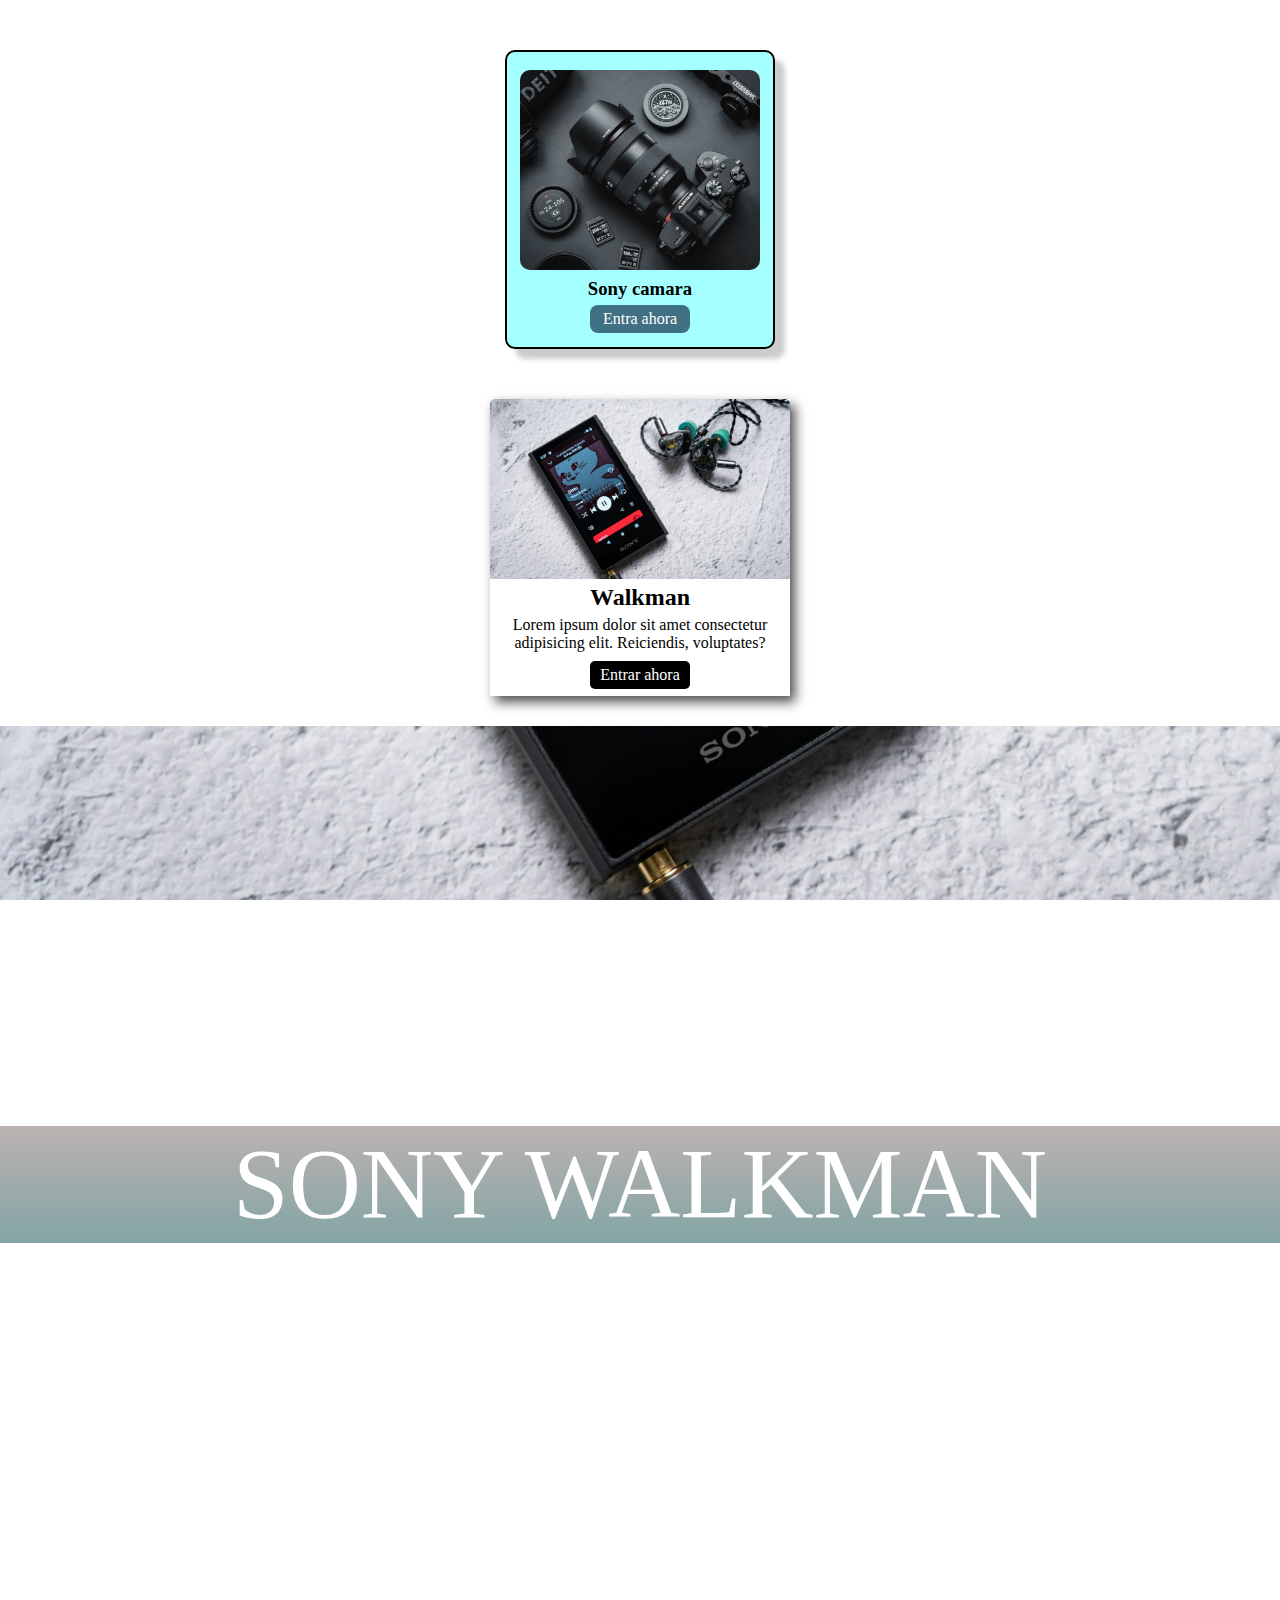
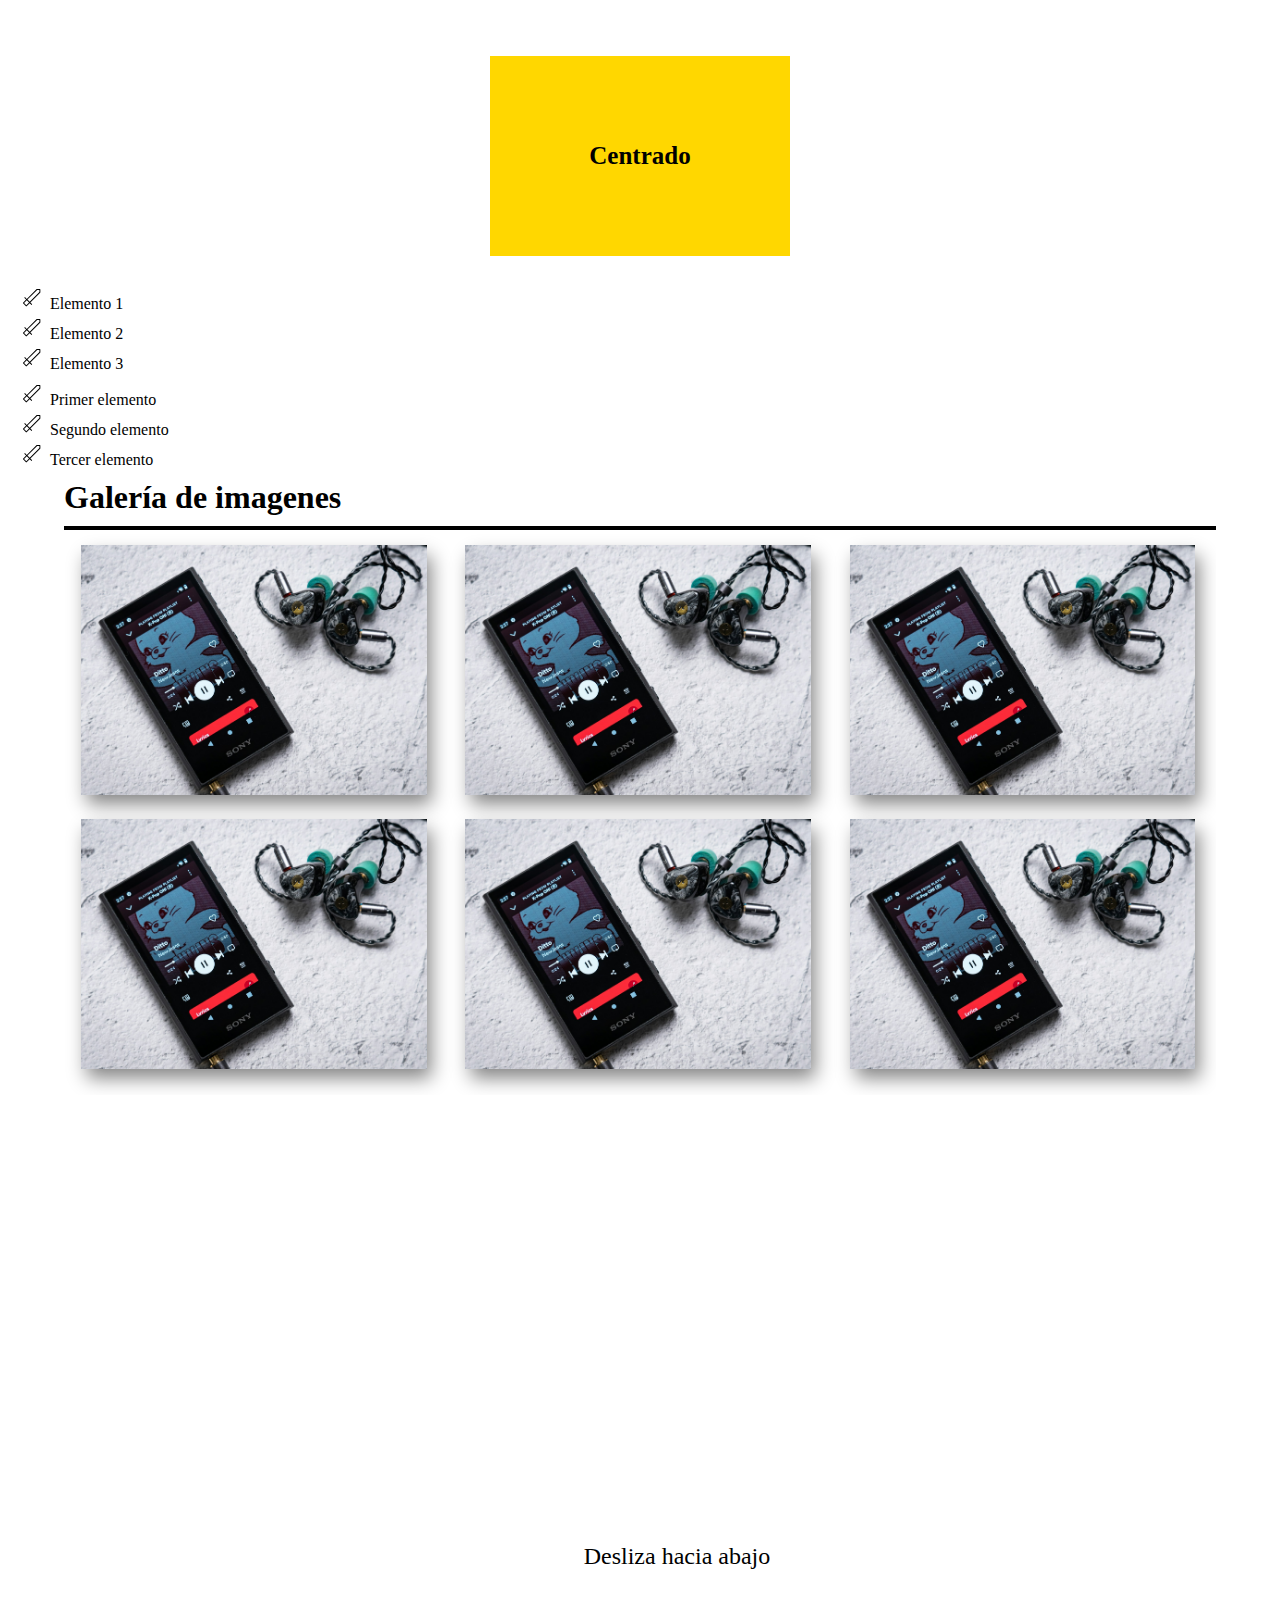
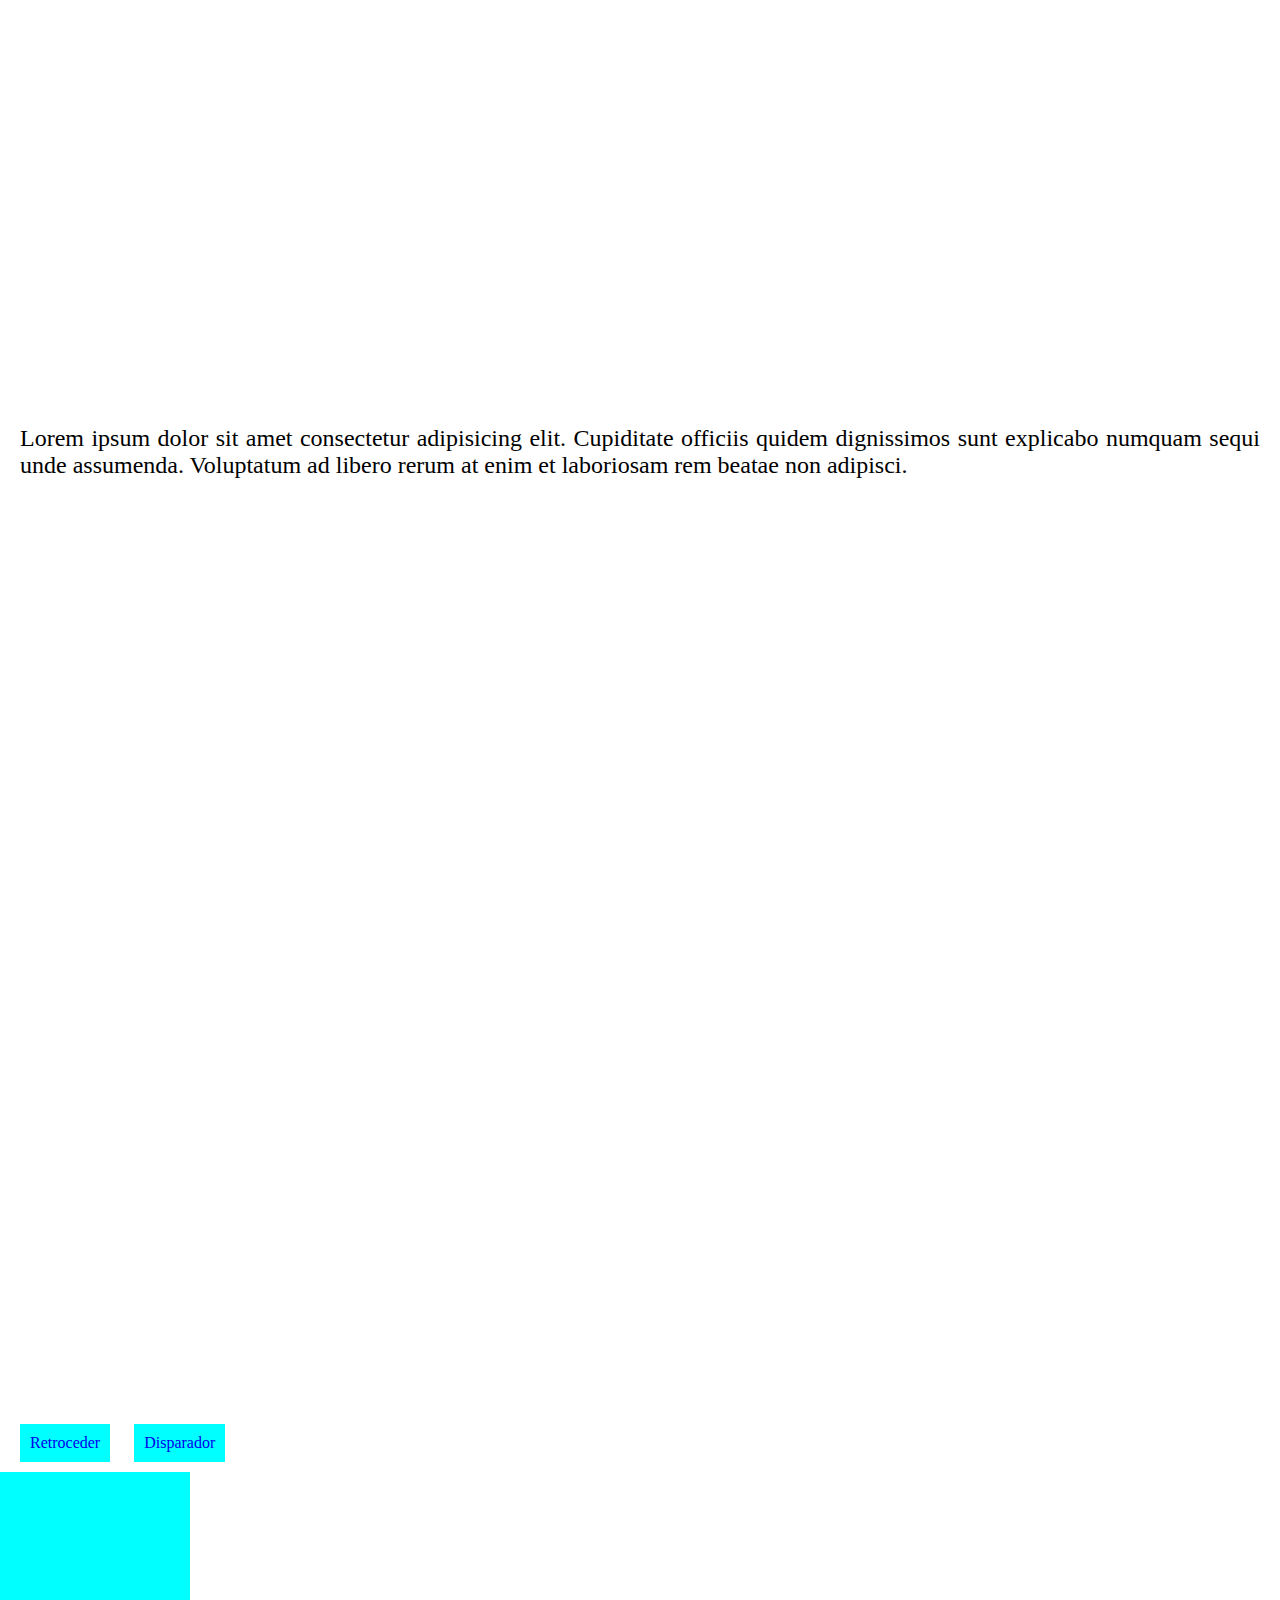
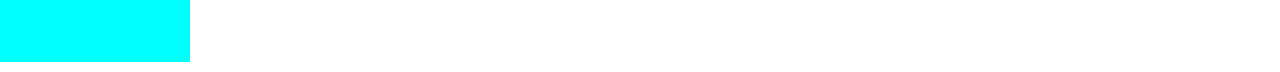
<file: index.html>
<!DOCTYPE html>
<html lang="ES">
  <head>
    <meta charset="UTF-8" />
    <meta name="viewport" content="width=device-width, initial-scale=1.0" />
    <link rel="stylesheet" href="/css/style.css" />
    <title>Document</title>
  </head>
  <body>
    <!--/////////////////BOX1///////////////////-->
    <div class="box1">
      <img class="img" src="/img/camara.jpg" alt="camara" />
      <h3 class="letra">Sony camara</h3>
      <a class="enlace" href="">Entra ahora</a>
    </div>
    <!--////////////////BOX2////////////////////-->
    <article class="box2">
      <img class="img2" src="/img/walkman.jpg" alt="" />
      <div class="contenedor">
        <h2 class="title">Walkman</h2>
        <p class="copy">
          Lorem ipsum dolor sit amet consectetur adipisicing elit. Reiciendis,
          voluptates?
        </p>
        <a class="cta" href="">Entrar ahora</a>
      </div>
    </article>
    <!--///////////////CLASS FIXED  background-attachment: fixed;/////////////////////-->
    <div class="fixed">
      <div class="glass">
        <p class="pfixed">SONY WALKMAN</p>
      </div>
    </div>
    <!--///////////////CENTRADO DE LETRA/////////////////////-->

    <div class="contenedor1">
      <p class="contenedorL">Centrado</p>
    </div>

    <!--////////////////ICOON////////////////////-->

    <ul class="desordenado">
      <li>Elemento 1</li>
      <li>Elemento 2</li>
      <li>Elemento 3</li>
    </ul>

    <ol class="ordenado">
      <li>Primer elemento</li>
      <li>Segundo elemento</li>
      <li>Tercer elemento</li>
    </ol>

    <!--///////////////GALERIA////////////////////-->

    <section class="gallery">
      <h2>Galería de imagenes</h2>
      <div class="galleryContainer">
        <img class="imgGallery" src="/img/walkman.jpg" alt="" />
        <img class="imgGallery" src="/img/walkman.jpg" alt="" />
        <img class="imgGallery" src="/img/walkman.jpg" alt="" />
        <img class="imgGallery" src="/img/walkman.jpg" alt="" />
        <img class="imgGallery" src="/img/walkman.jpg" alt="" />
        <img class="imgGallery" src="/img/walkman.jpg" alt="" />
      </div>
    </section>

    <!--//////////////PRACTICA LADING PAGE V54///////-->

    <section class="section1 background">
      <a href="#" class="aSection1">Desliza hacia abajo</a>
    </section>

    <section class="section22">
      <p>
        Lorem ipsum dolor sit amet consectetur adipisicing elit. Cupiditate
        officiis quidem dignissimos sunt explicabo numquam sequi unde assumenda.
        Voluptatum ad libero rerum at enim et laboriosam rem beatae non
        adipisci.
      </p>
    </section>

    <section class="section33 background">
      <p class="pSection33">Walkman</p>
    </section>

    <!---///////////////TARGET///////////////////-->
    <div id="target1">
      <a href="#target1" class="enlacet">Retroceder</a>
      <a href="#objetivo" class="enlacet">Disparador</a>

      <div id="objetivo" class="boxt"></div>
    </div>
  </body>
</html>
</file>
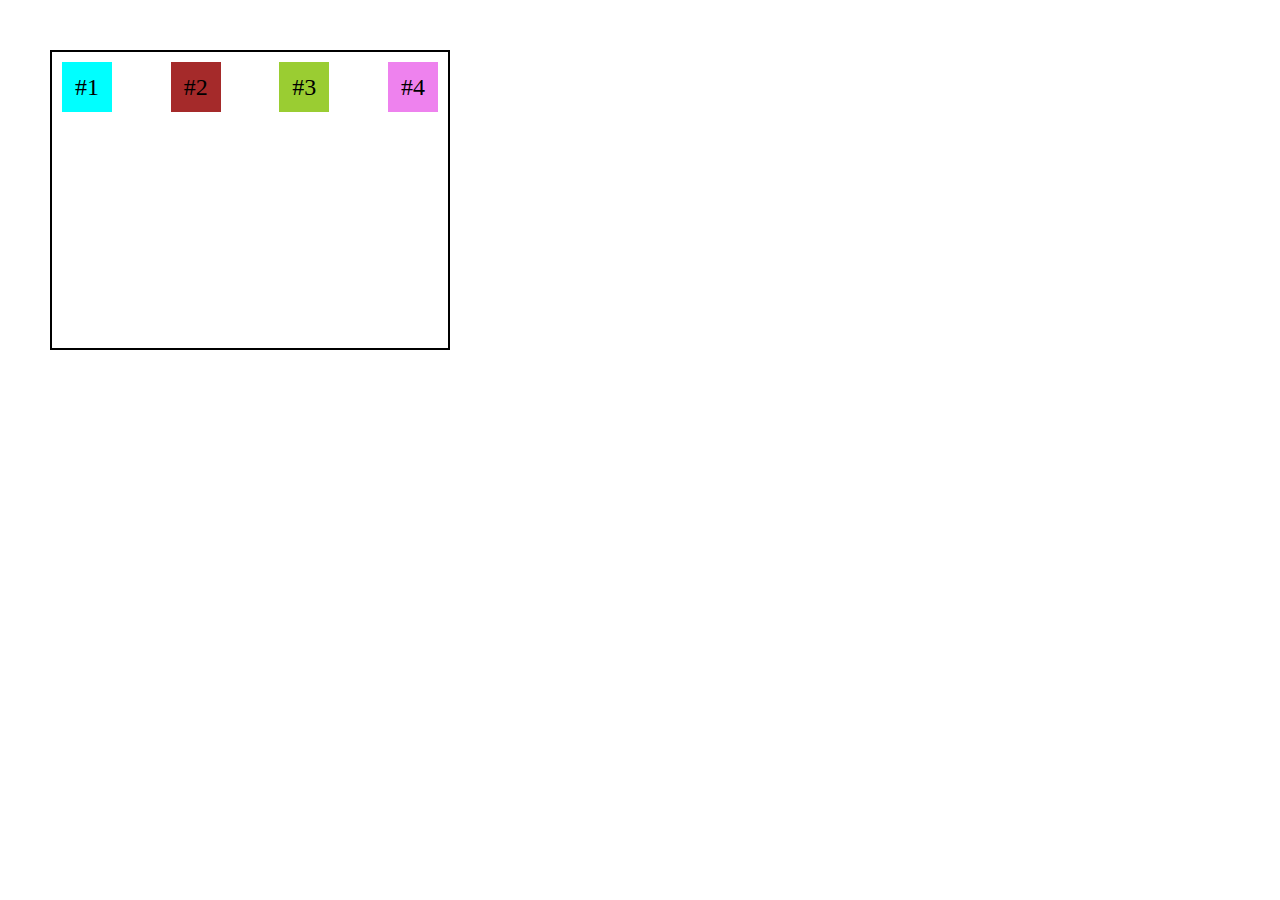
<file: flexbox/index.html>
<!DOCTYPE html>
<html lang="en">
  <head>
    <meta charset="UTF-8" />
    <meta name="viewport" content="width=device-width, initial-scale=1.0" />
    <link rel="stylesheet" href="./style.css" />
    <title>Document</title>
  </head>
  <body>
    <div class="container">
      <div class="item item1">#1</div>
      <div class="item item2">#2</div>
      <div class="item item3">#3</div>
      <div class="item item4">#4</div>
    </div>
  </body>
</html>
</file>
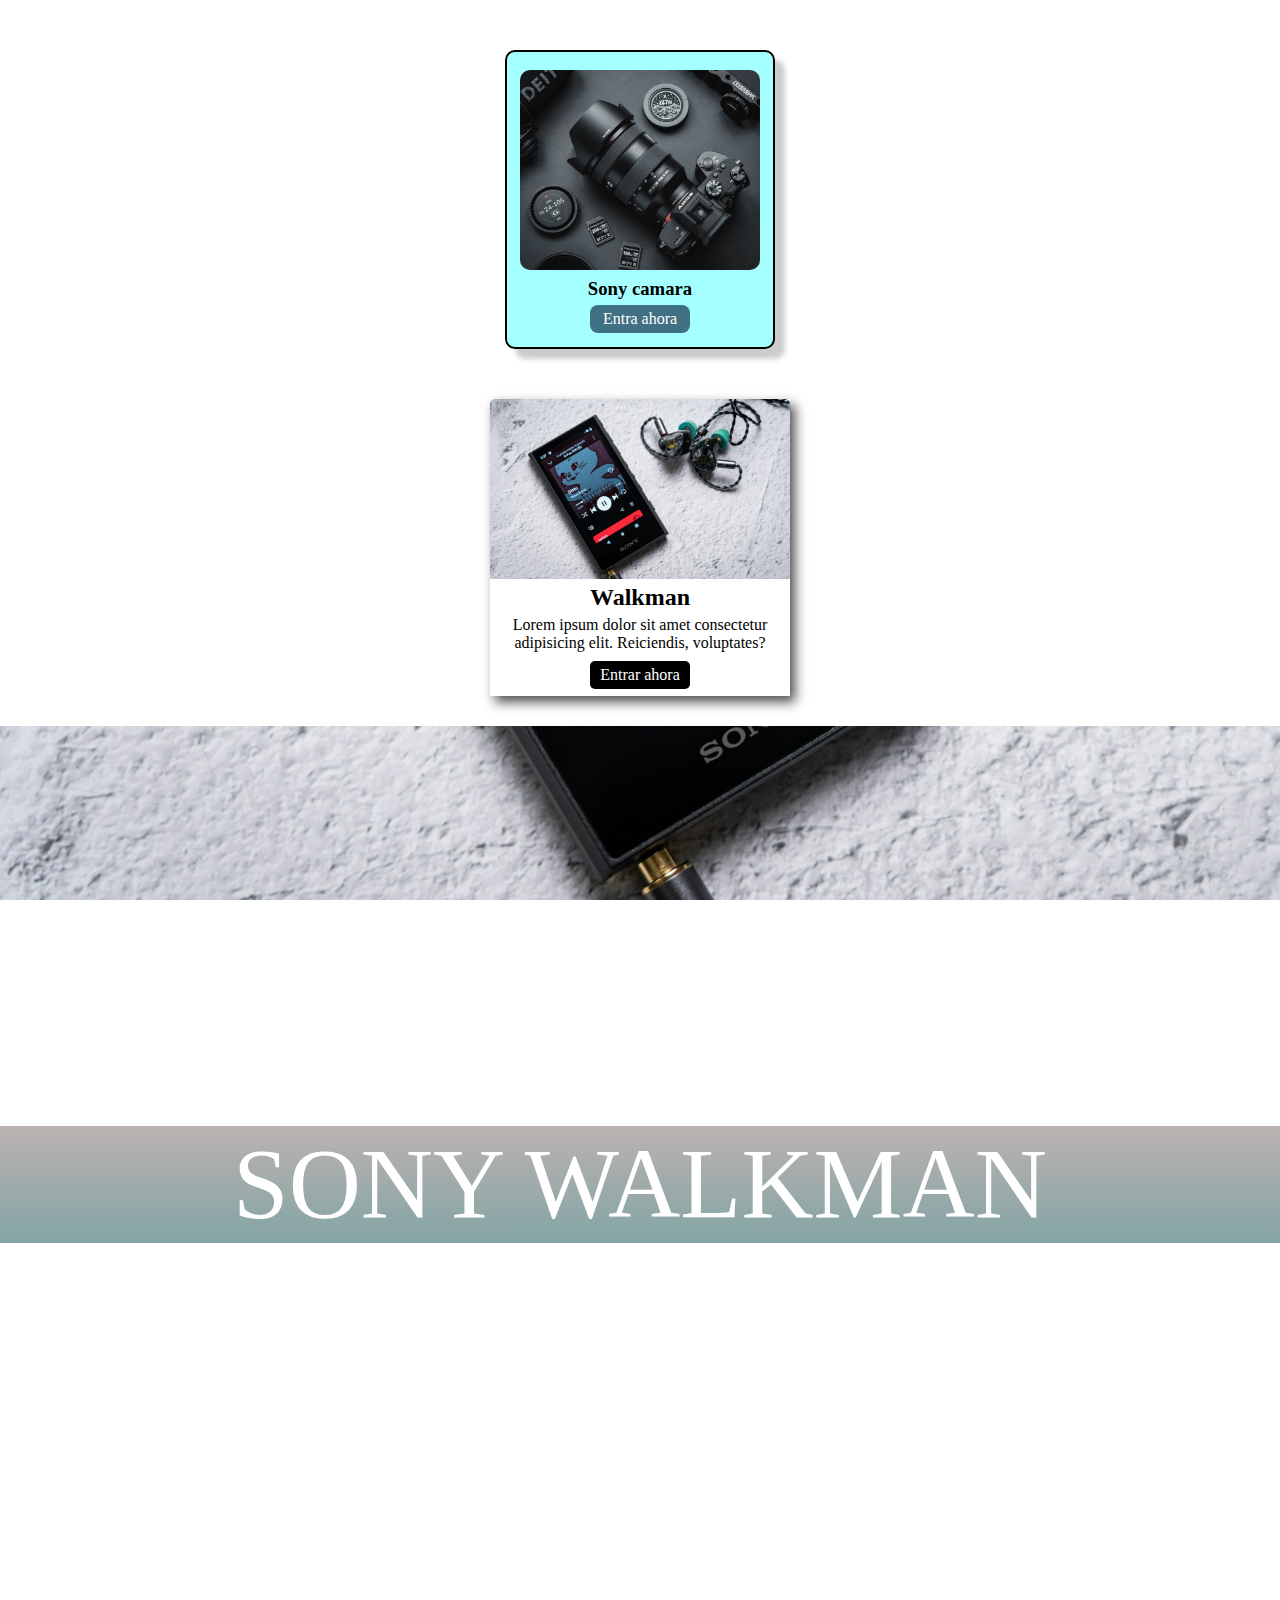
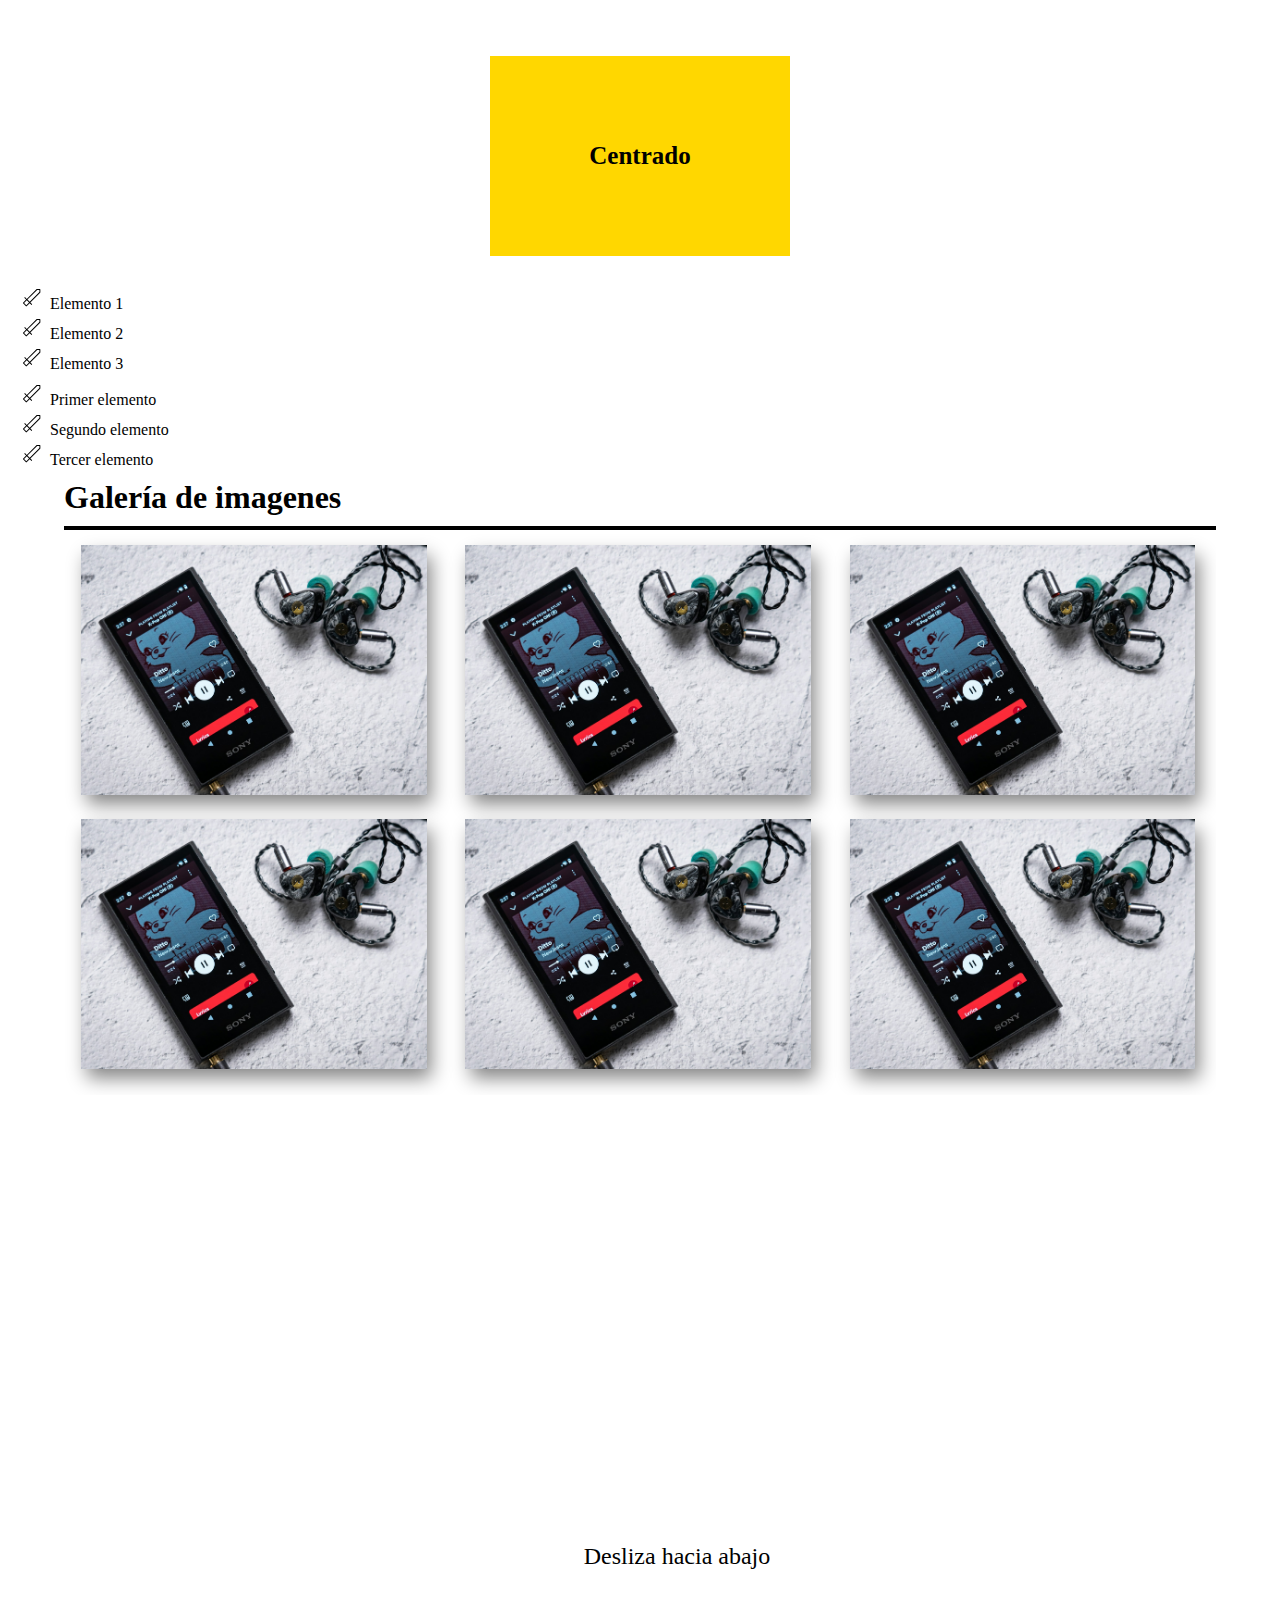
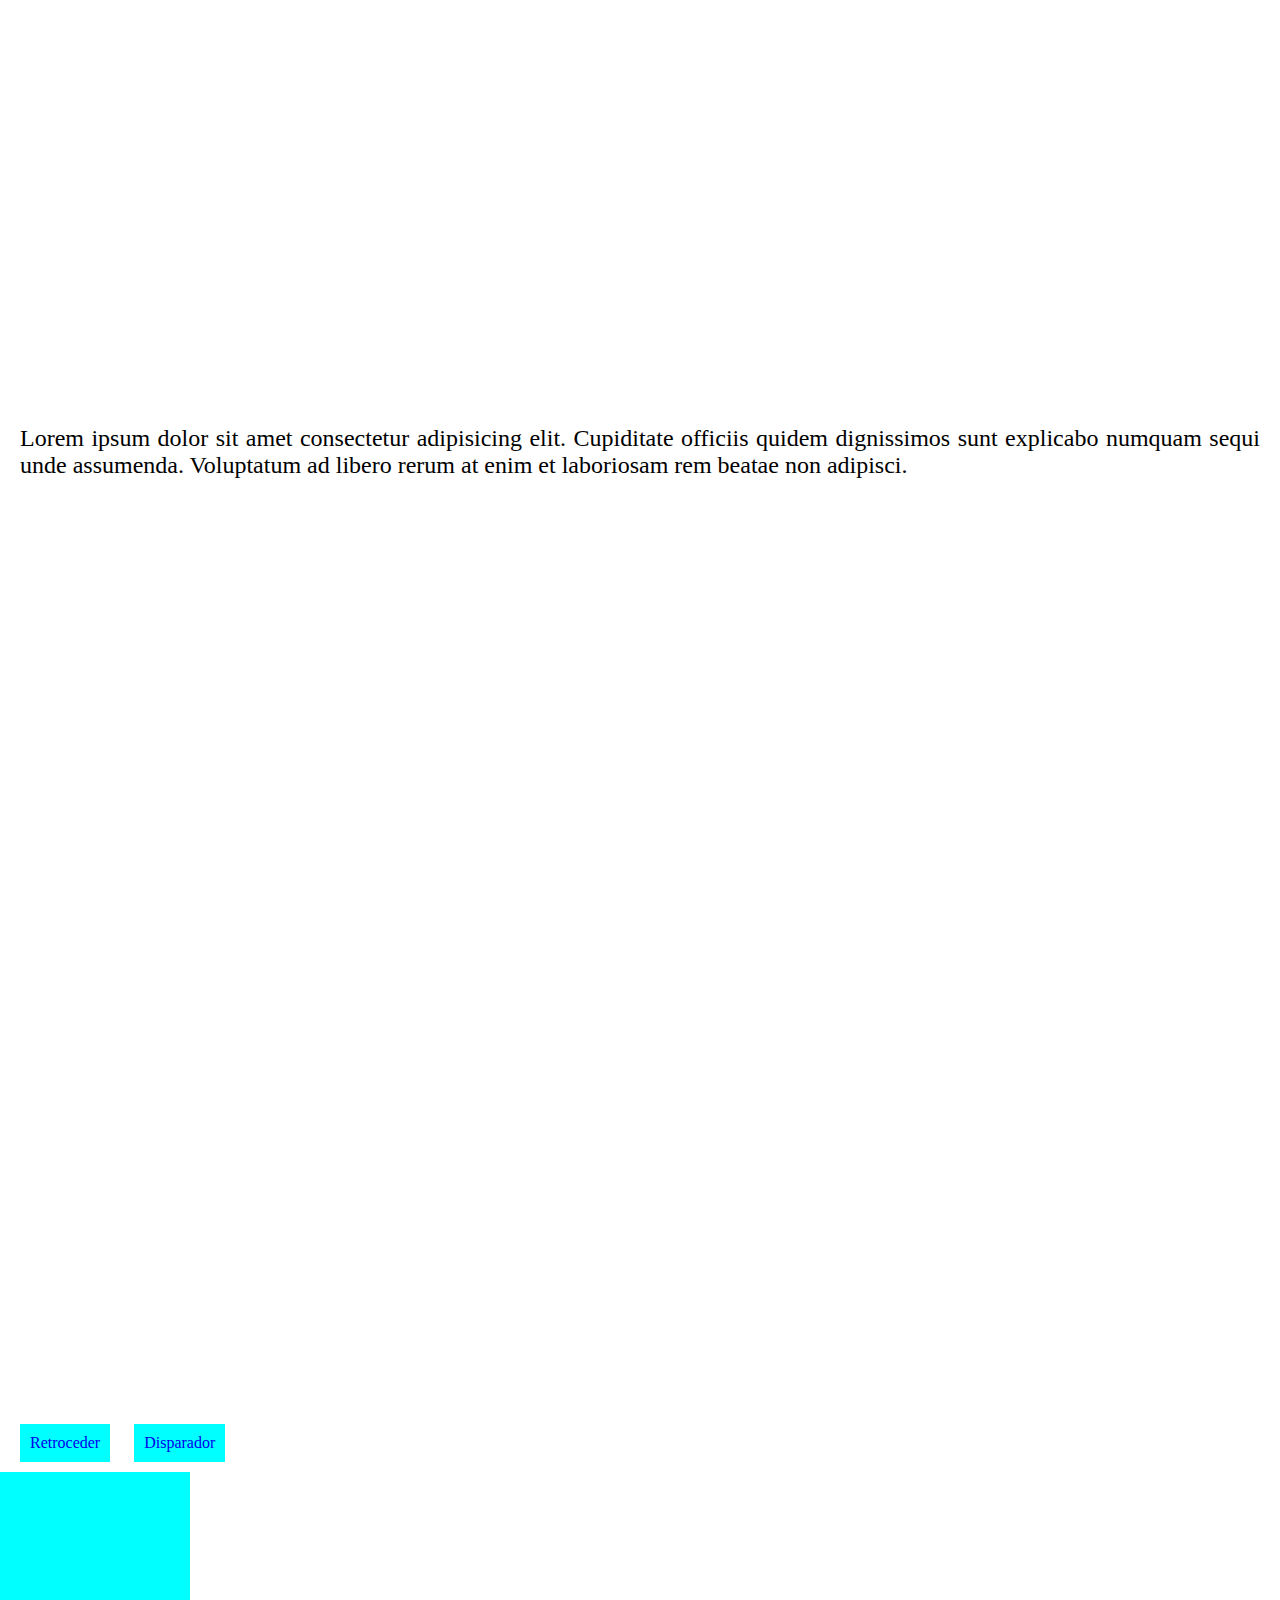
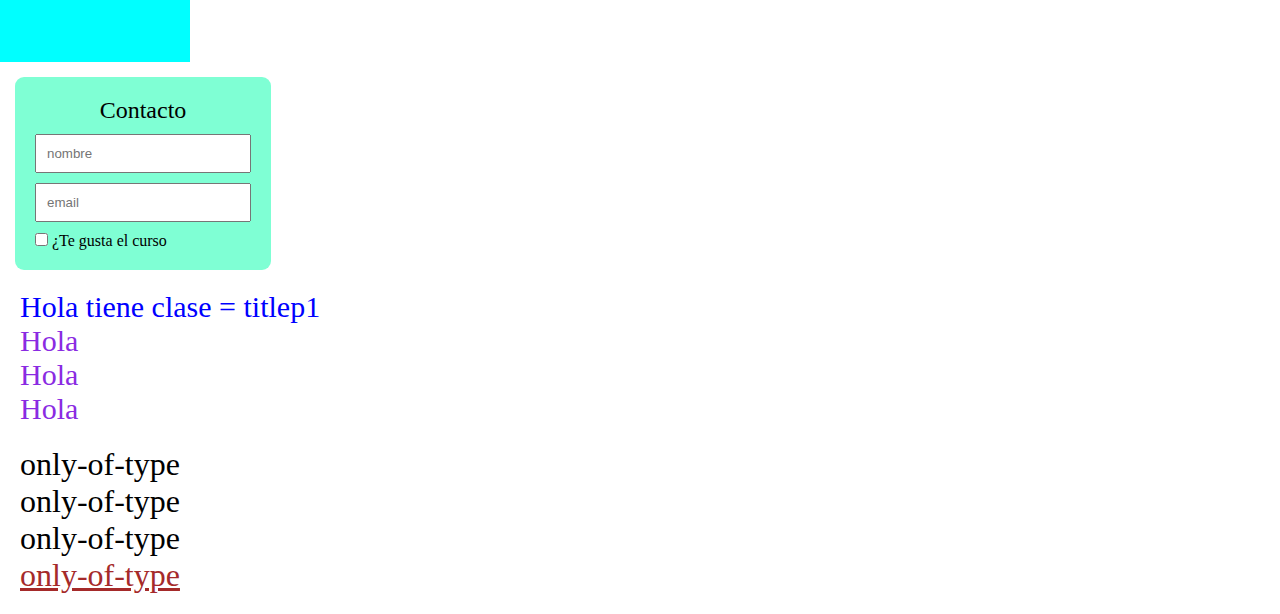
<file: part1/index.html>
<!DOCTYPE html>
<html lang="ES">
  <head>
    <meta charset="UTF-8" />
    <meta name="viewport" content="width=device-width, initial-scale=1.0" />
    <link rel="stylesheet" href="/part1/css/style.css" />
    <title>Document</title>
  </head>
  <body>
    <!--/////////////////BOX1///////////////////-->
    <div class="box1">
      <img class="img" src="/part1/img/camara.jpg" alt="camara" />
      <h3 class="letra">Sony camara</h3>
      <a class="enlace" href="">Entra ahora</a>
    </div>
    <!--////////////////BOX2////////////////////-->
    <article class="box2">
      <img class="img2" src="/part1/img/walkman.jpg" alt="" />
      <div class="contenedor">
        <h2 class="title">Walkman</h2>
        <p class="copy">
          Lorem ipsum dolor sit amet consectetur adipisicing elit. Reiciendis,
          voluptates?
        </p>
        <a class="cta" href="">Entrar ahora</a>
      </div>
    </article>
    <!--///////////////CLASS FIXED  background-attachment: fixed;/////////////////////-->
    <div class="fixed">
      <div class="glass">
        <p class="pfixed">SONY WALKMAN</p>
      </div>
    </div>
    <!--///////////////CENTRADO DE LETRA/////////////////////-->

    <div class="contenedor1">
      <p class="contenedorL">Centrado</p>
    </div>

    <!--////////////////ICOON////////////////////-->

    <ul class="desordenado">
      <li>Elemento 1</li>
      <li>Elemento 2</li>
      <li>Elemento 3</li>
    </ul>

    <ol class="ordenado">
      <li>Primer elemento</li>
      <li>Segundo elemento</li>
      <li>Tercer elemento</li>
    </ol>

    <!--///////////////GALERIA////////////////////-->

    <section class="gallery">
      <h2>Galería de imagenes</h2>
      <div class="galleryContainer">
        <img class="imgGallery" src="/part1/img/walkman.jpg" alt="" />
        <img class="imgGallery" src="/part1/img/walkman.jpg" alt="" />
        <img class="imgGallery" src="/part1/img/walkman.jpg" alt="" />
        <img class="imgGallery" src="/part1/img/walkman.jpg" alt="" />
        <img class="imgGallery" src="/part1/img/walkman.jpg" alt="" />
        <img class="imgGallery" src="/part1/img/walkman.jpg" alt="" />
      </div>
    </section>

    <!--//////////////PRACTICA LADING PAGE V54///////-->

    <section class="section1 background">
      <a href="#" class="aSection1">Desliza hacia abajo</a>
    </section>

    <section class="section22">
      <p>
        Lorem ipsum dolor sit amet consectetur adipisicing elit. Cupiditate
        officiis quidem dignissimos sunt explicabo numquam sequi unde assumenda.
        Voluptatum ad libero rerum at enim et laboriosam rem beatae non
        adipisci.
      </p>
    </section>

    <section class="section33 background">
      <p class="pSection33">Walkman</p>
    </section>

    <!---///////////////TARGET///////////////////-->
    <div id="target1">
      <a href="#target1" class="enlacet">Retroceder</a>
      <a href="#objetivo" class="enlacet">Disparador</a>

      <div id="objetivo" class="boxt"></div>
    </div>

    <!---///////////////FORMULARIO///////////////////-->

    <form class="form">
      <p class="form_title">Contacto</p>
      <input type="text" placeholder="nombre" />
      <input type="email" placeholder="email" />
      <input type="checkbox" id="check" />
      <label for="check">¿Te gusta el curso</label>
    </form>

    <!--//////////////p:not(.title){}/////////////////////-->

    <div class="p11">
      <p class="titlep1">Hola tiene clase = titlep1</p>
      <p>Hola</p>
      <p>Hola</p>
      <p>Hola</p>
    </div>

    <!--//////////////only-of-type/////////////////////-->
    <section class="boxS">
      <p class="boxS">only-of-type</p>
      <p class="boxS">only-of-type</p>
      <p class="boxS">only-of-type</p>
      <a href="" class="boxS">only-of-type</a>
    </section>
  </body>
</html>
</file>
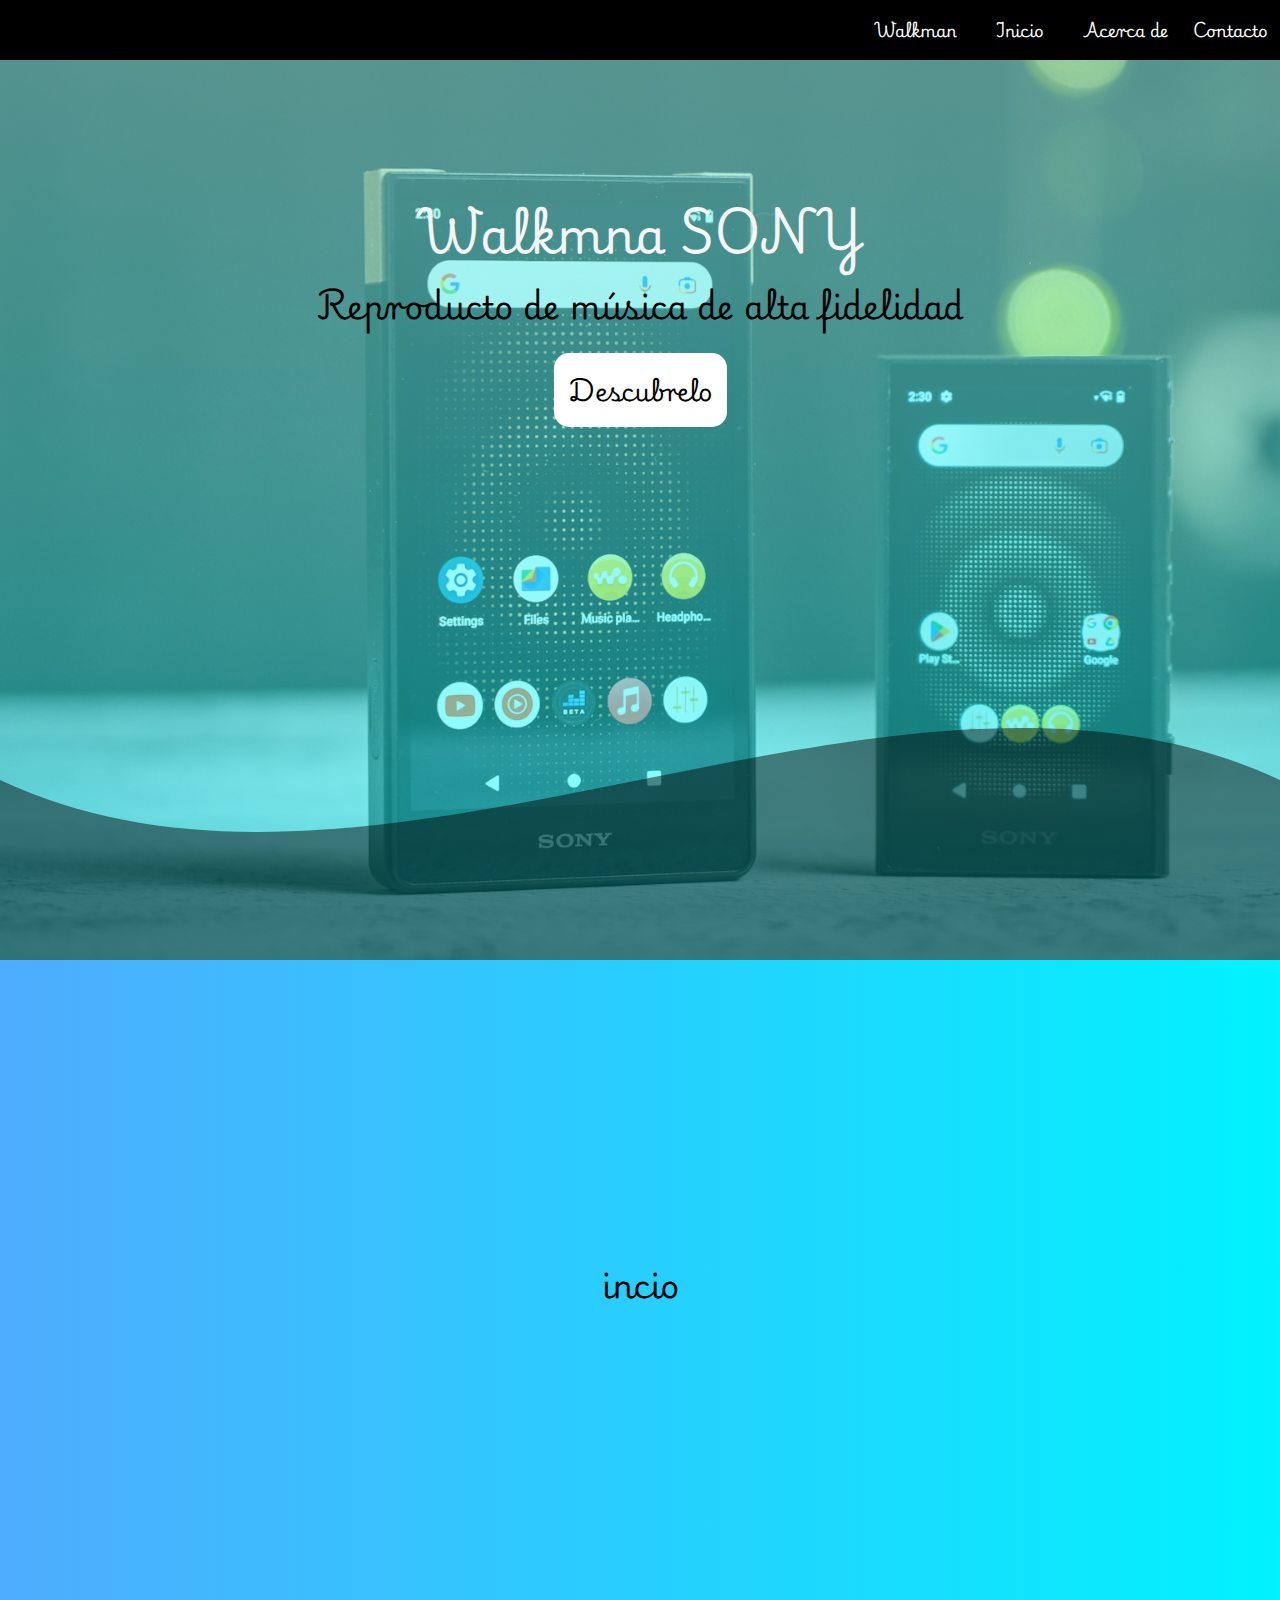
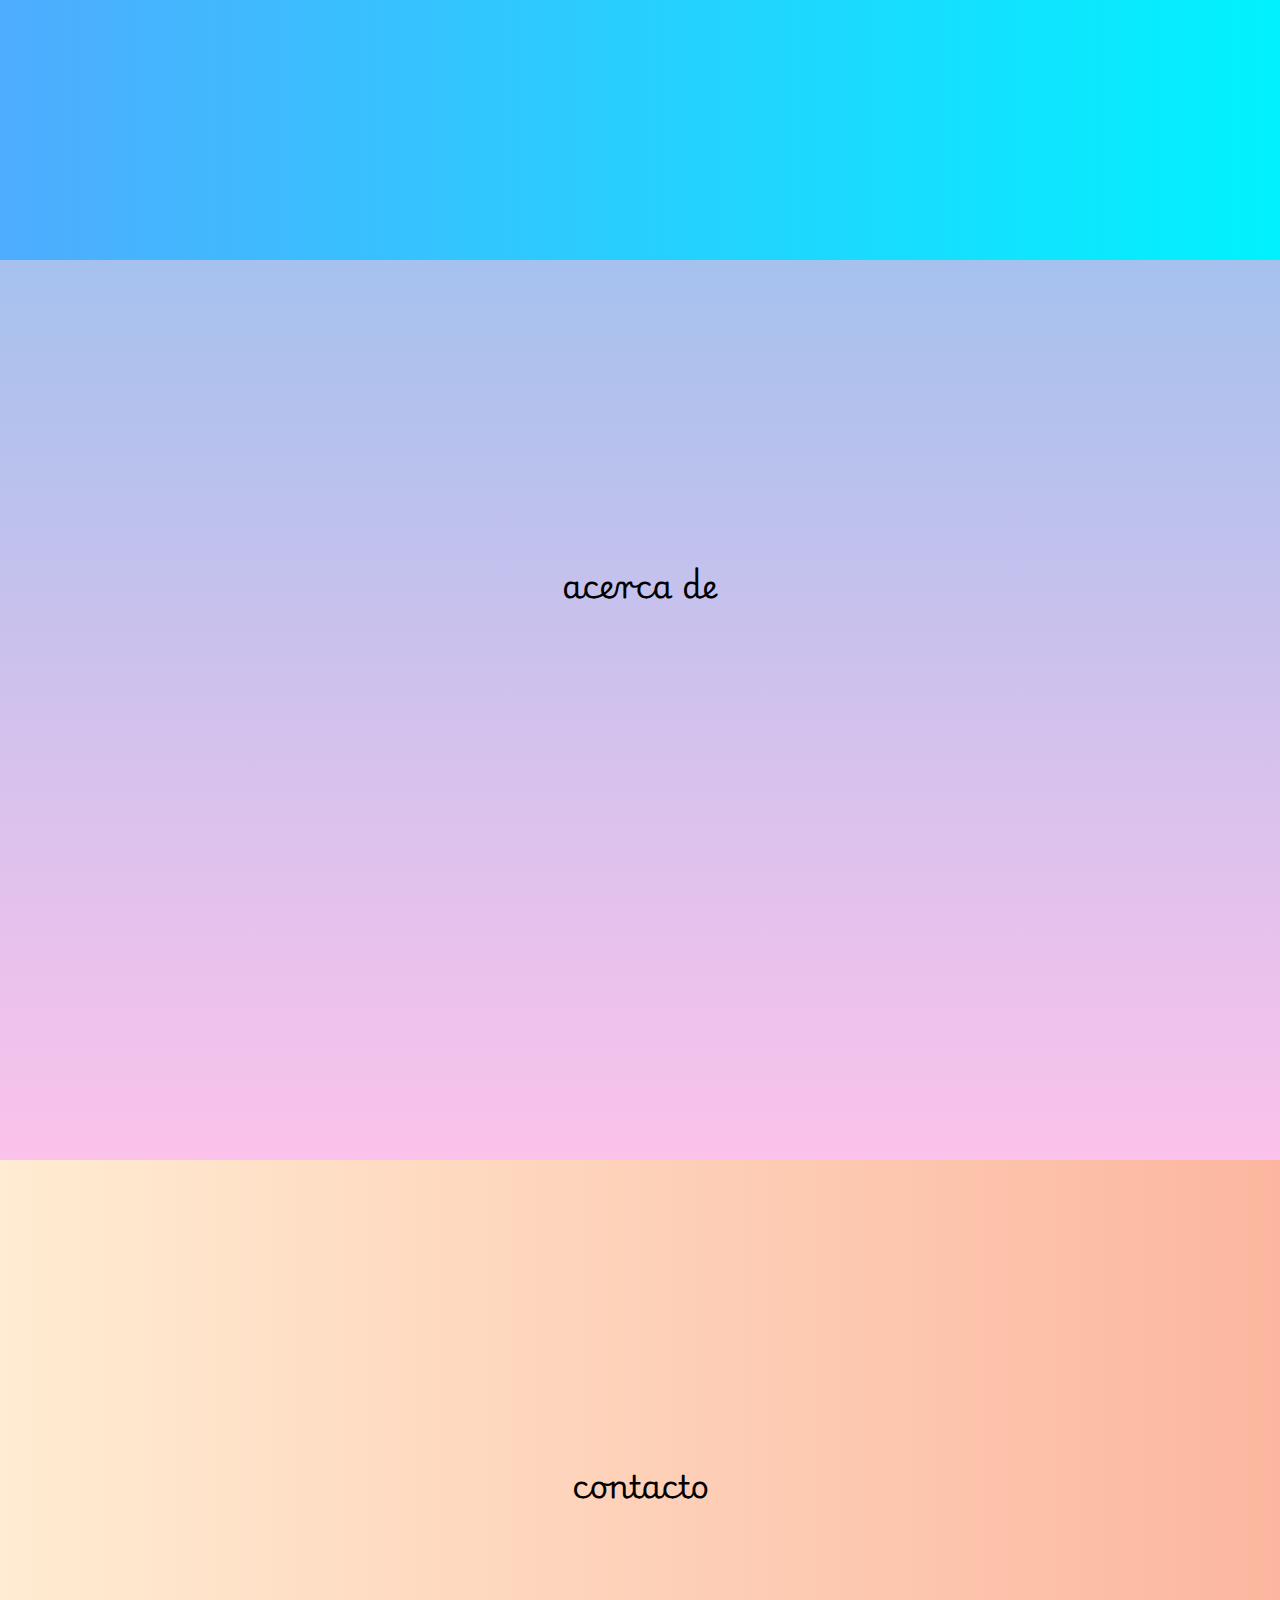
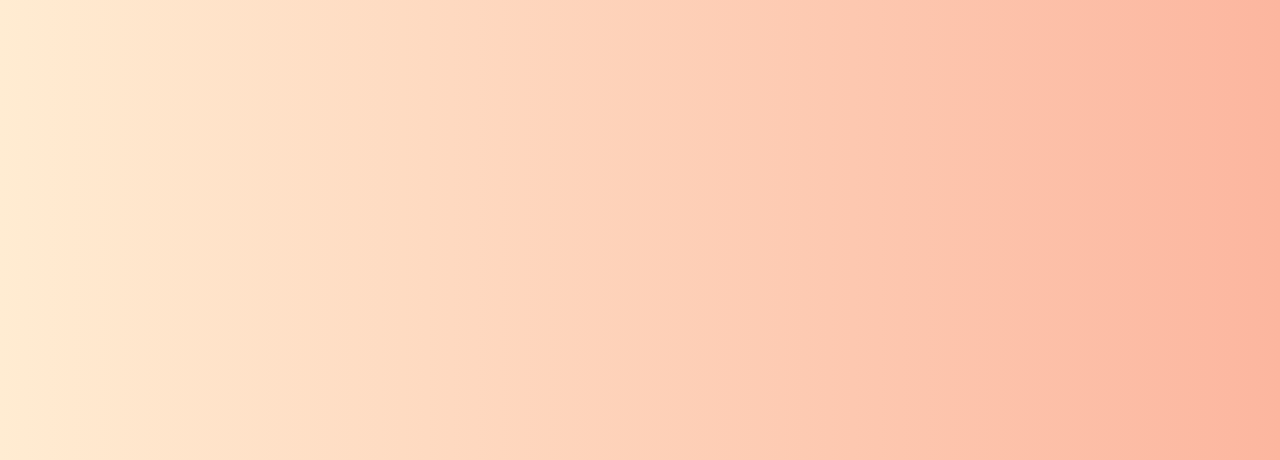
<file: part2/practica/index.html>
<!DOCTYPE html>
<html lang="en">
  <head>
    <meta charset="UTF-8" />
    <meta name="viewport" content="width=device-width, initial-scale=1.0" />
    <link rel="stylesheet" href="./style.css" />
    <title>Document</title>
  </head>
  <body>
    <nav class="nav__container">
      <a href="#walkman" class="nav__enlace walkman">Walkman</a>
      <a href="#inicio" class="nav__enlace">Inicio</a>
      <a href="#acercade" class="nav__enlace">Acerca de</a>
      <a href="#contacto" class="nav__enlace">Contacto</a>
    </nav>

    <header class="hero" id="walkman">
      <div class="container_text">
        <h1 class="hero__title">Walkmna SONY</h1>
        <p class="hero__copy">Reproducto de música de alta fidelidad</p>
        <a href="#" class="hero__cta">Descubrelo</a>
      </div>
      <div style="height: 150px; overflow: hidden">
        <svg
          class="hero__wave"
          viewBox="0 0 500 150"
          preserveAspectRatio="none"
          style="height: 30%; width: 100%"
        >
          <path
            d="M0.00,49.98 C149.99,150.00 349.20,-49.98 500.00,49.98 L500.00,150.00 L0.00,150.00 Z"
            style="stroke: none; fill: rgba(0, 0, 0, 0.466)"
          ></path>
        </svg>
      </div>
    </header>

    <section class="inicio vh" id="inicio">incio</section>
    <section class="acercade vh" id="acercade">acerca de</section>
    <section class="contacto vh" id="contacto">contacto</section>
  </body>
</html>
</file>
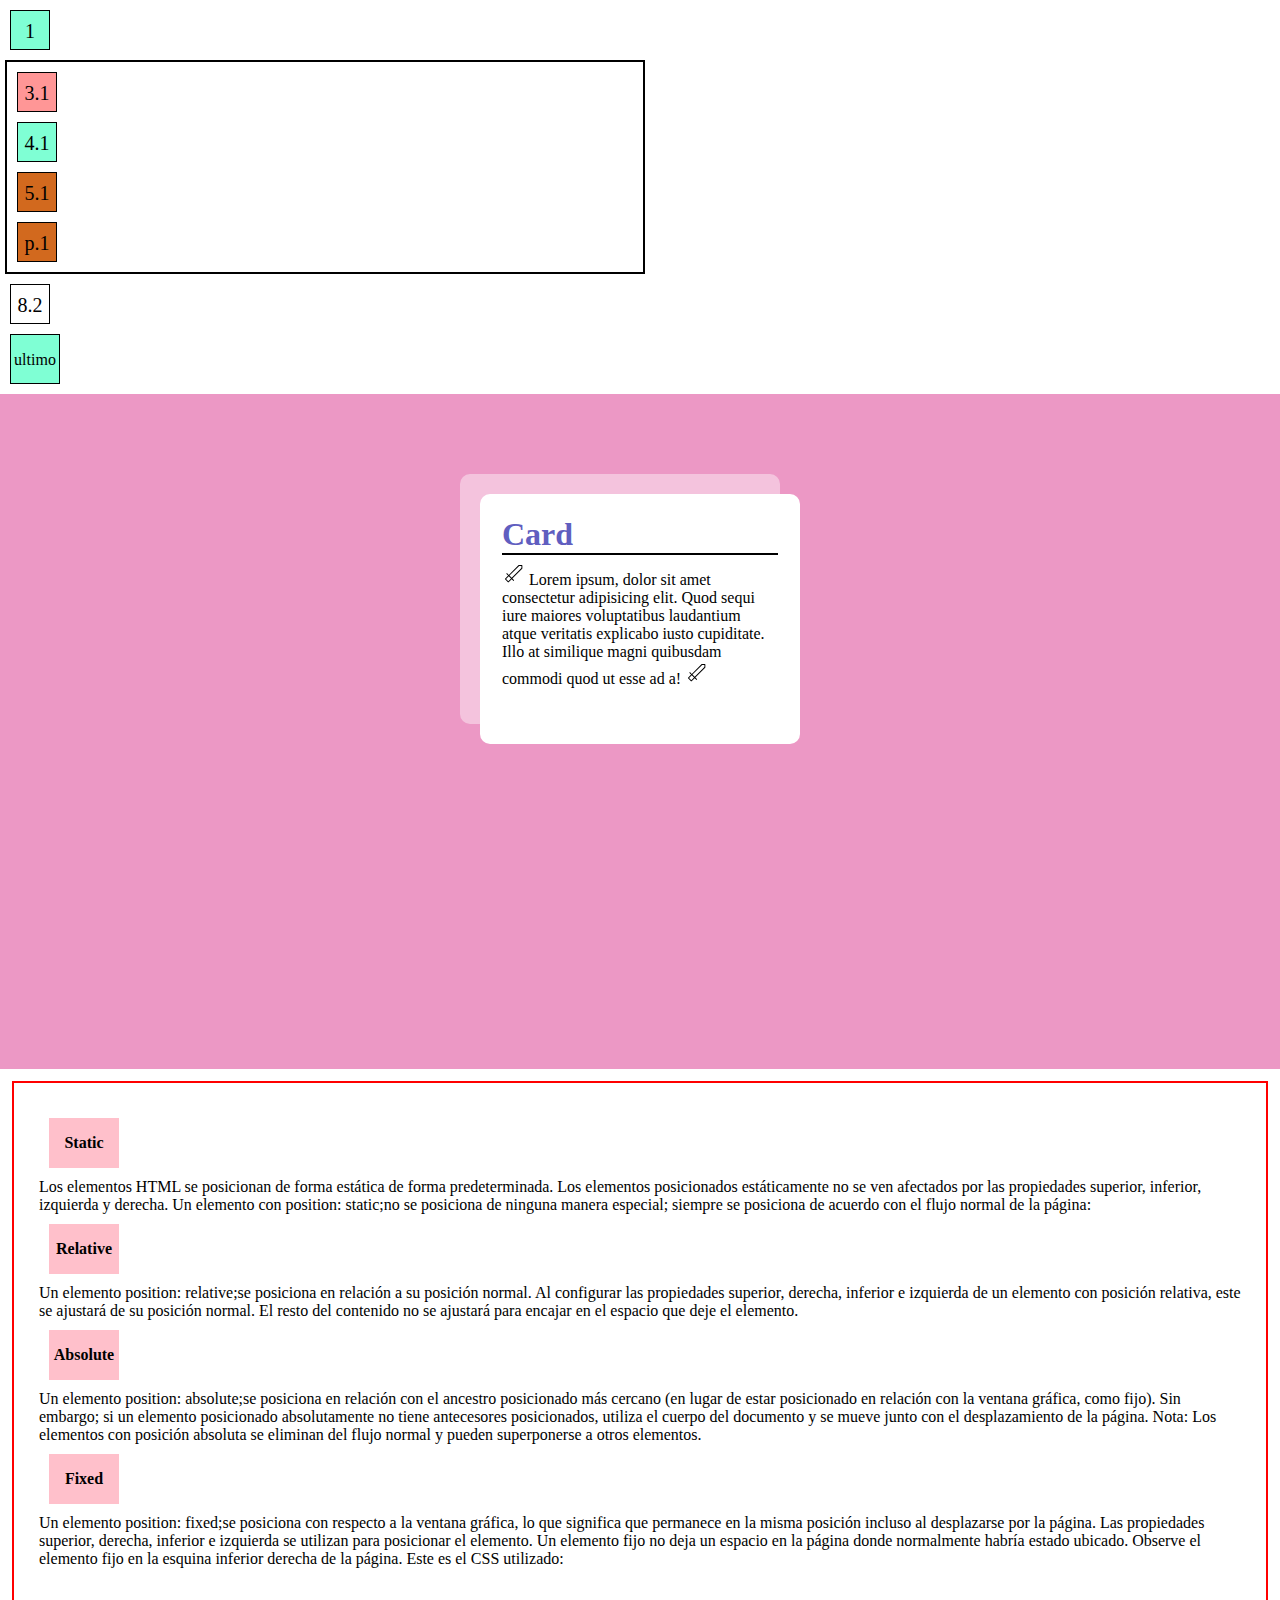
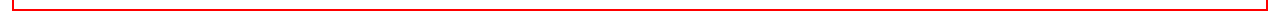
<file: part2/inde.html>
<!DOCTYPE html>
<html lang="es">
  <head>
    <meta charset="UTF-8" />
    <meta name="viewport" content="width=device-width, initial-scale=1.0" />
    <link rel="stylesheet" href="/part2/style.css" />
    <title>Document</title>
  </head>
  <body>
    <!--////////////pseudoclase//////////-->

    <div class="box1">
      <p>1</p>
    </div>

    <section class="contenedor2 boxc">
      <div class="box3 box">3.1</div>
      <div class="box4 box">4.1</div>
      <div class="box5 box">5.1</div>
      <p class="boxp box">p.1</p>
    </section>

    <section class="contenedor6">
      <!--impar-->
      <div class="box7 box">8.2</div>
    </section>

    <p class="ultimo">ultimo</p>

    <!--=========pseudoelemento=============-->

    <div class="contenedorCard">
      <div class="card">
        <h1 class="title__card">Card</h1>
        <p class="parrafo__card">
          Lorem ipsum, dolor sit amet consectetur adipisicing elit. Quod sequi
          iure maiores voluptatibus laudantium atque veritatis explicabo iusto
          cupiditate. Illo at similique magni quibusdam commodi quod ut esse ad
          a!
        </p>
      </div>
    </div>
    <!--============POSITION RELATIVE====================-->

    <div class="contenedorP">
      <div class="boxP static">Static</div>
      <p>
        Los elementos HTML se posicionan de forma estática de forma
        predeterminada. Los elementos posicionados estáticamente no se ven
        afectados por las propiedades superior, inferior, izquierda y derecha.
        Un elemento con position: static;no se posiciona de ninguna manera
        especial; siempre se posiciona de acuerdo con el flujo normal de la
        página:
      </p>
      <div class="boxP relative">Relative</div>
      <p>
        Un elemento position: relative;se posiciona en relación a su posición
        normal. Al configurar las propiedades superior, derecha, inferior e
        izquierda de un elemento con posición relativa, este se ajustará de su
        posición normal. El resto del contenido no se ajustará para encajar en
        el espacio que deje el elemento.
      </p>
      <div class="boxP absolute">Absolute</div>
      <p>
        Un elemento position: absolute;se posiciona en relación con el ancestro
        posicionado más cercano (en lugar de estar posicionado en relación con
        la ventana gráfica, como fijo). Sin embargo; si un elemento posicionado
        absolutamente no tiene antecesores posicionados, utiliza el cuerpo del
        documento y se mueve junto con el desplazamiento de la página. Nota: Los
        elementos con posición absoluta se eliminan del flujo normal y pueden
        superponerse a otros elementos.
      </p>
      <div class="boxP fixed">Fixed</div>
      <p>
        Un elemento position: fixed;se posiciona con respecto a la ventana
        gráfica, lo que significa que permanece en la misma posición incluso al
        desplazarse por la página. Las propiedades superior, derecha, inferior e
        izquierda se utilizan para posicionar el elemento. Un elemento fijo no
        deja un espacio en la página donde normalmente habría estado ubicado.
        Observe el elemento fijo en la esquina inferior derecha de la página.
        Este es el CSS utilizado:
      </p>
    </div>
  </body>
</html>
</file>
<file: css/style.css>
* {
  padding: 0;
  margin: 0;
  box-sizing: border-box;
}

/*=====BOX1=========*/

.box1 {
  border: 2px solid black;
  width: 270px;
  height: 299px;
  margin: 50px auto;
  padding: 10px 10px;
  background-color: rgb(165, 255, 255);
  border-radius: 10px;
  box-shadow: 10px 10px 5px rgb(0, 0, 0, 0.2);
}

.letra {
  text-align: center;
  margin-bottom: 5px;
}

.img {
  width: 240px;
  height: 200px;
  display: block;
  /*margin-bottom: 15px;*/
  margin: auto auto;
  border-radius: 10px;
  margin: 8px auto;
  object-fit: cover;
}

.enlace {
  display: block;
  text-align: center;
  width: 100px;
  background-color: rgb(64, 112, 131);
  text-decoration: none;
  color: rgb(255, 255, 255);
  padding: 5px;
  margin: auto auto;
  border-radius: 8px;
}

/*=====BOX2=========*/

.box2 {
  width: 300px;
  height: 297px;
  box-shadow: 5px 6px 11px 0px rgba(20, 18, 20, 0.75);
  margin: 30px auto;
}

.img2 {
  border-radius: 5px 5px 0 0;
  width: 100%;
  height: 180px;
  object-fit: cover;
  display: block;
}

.contenedor {
  width: 90%;
  margin: 0 auto;
  overflow: hidden;
}

.title {
  text-align: center;
  margin-top: 5px;
  margin-bottom: 5px;
}

.copy {
  text-align: center;
  margin-bottom: 9px;
}

.cta {
  width: 100px;
  padding: 5px;
  margin: auto auto;
  display: block;
  text-align: center;
  text-decoration: none;
  background-color: black;
  color: white;
  border-radius: 5px;
}

/*===========CLASS FIXED  background-attachment: fixed;===============*/

.fixed {
  background-image: url("/img/walkman.jpg");
  background-attachment: fixed;
  background-size: cover;
  width: 100%;
  height: 900px;
  padding-top: 100px;
}

.fixecolor {
  width: 100%;
  height: 10px;
  background-color: rgb(20, 20, 20);
  padding-top: 500px;
}

.pfixed {
  color: rgb(255, 255, 255);
  font-size: 100px;
  text-align: center;
  /*padding-top: 300px;*/
  margin-top: 300px;
  display: block;
  height: 110px;
}

.glass {
  width: 100%;
  height: 117px;
  background-color: rgb(153, 255, 255, 0.5);
  background-image: linear-gradient(
    rgba(172, 102, 102, 0.507),
    rgba(0, 0, 0, 0.356)
  );
}

/*=======CENTRADO DE LETRA=============*/

.contenedor1 {
  width: 300px;
  height: 200px;
  margin: 30px auto;
  background-color: gold;
}

.contenedorL {
  line-height: 200px;
  font-weight: bold;
  text-align: center;
  font-size: 25px;
}

/*=================ICONS=====================*/

.desordenado {
  margin-left: 20px;
  margin-bottom: 9px;
}

.ordenado {
  margin-left: 20px;
}

li {
  margin-bottom: 3px;
  list-style-image: url(/img/sword.png);
  list-style-position: inside;
}

/*=================GALERIA=====================*/

.gallery {
  width: 90%;
  margin: 10px auto;
  overflow: hidden;
}

.gallery h2 {
  margin-bottom: 15px;
  font-size: 2rem;
  border-bottom: 4px solid black;
  padding-bottom: 10px;
}

.galleryContainer {
  width: 100%;
  height: 550px;
  /*font-size: 0;*/
}

.imgGallery {
  width: 30%;
  /*30*3 = 90%*/
  height: 250px;
  object-fit: cover;
  /*vertical-align: top;*/
  margin-left: 1.5%;
  /*9%*/
  margin-right: 1.5%;
  margin-bottom: 20px;
  box-shadow: 5px 10px 18px -1px rgba(0, 0, 0, 0.486);
}

/*=========PRACTICA LADING PAGE V54=============*/

.background {
  width: 100%;
  height: 100vh;

  background-attachment: fixed;
  overflow: hidden;
  /*padding-top: 20%;*/
}

.section1 {
  background-image: url(/img/camara.jpg);
}

.aSection1 {
  border-radius: 20px;
  padding: 20.5px;
  background-color: white;
  text-align: center;
  margin-left: 44%;
  text-decoration: none;
  font-size: 1.5rem;
  color: black;
  font-weight: 35px;
  line-height: 100vh;
}

.section22 {
  text-align: justify;
  padding: 20px;
  font-size: 1.5rem;
}

.section33 {
  background-image: linear-gradient(rgba(255, 0, 0, 0.418), rgba(0, 0, 0, 0.39)),
    url(/img/producto7.jpg);
  background-size: cover;
  text-align: center;
  font-size: 30px;
}

.section33 P {
  color: white;
  font-size: 3rem;
  line-height: 100vh;
}

/*===============TARGET====================*/

.enlacet {
  display: inline-block;
  margin-left: 20px;
  margin-top: 25px;
  text-decoration: none;
  background-color: aqua;
  text-align: center;
  padding: 10px;
}

#objetivo {
  width: 190px;
  height: 190px;
  background-color: aqua;
  margin-top: 10px;
  margin-bottom: 10px;
}

#objetivo:target {
  margin-left: 150px;
}
</file>
<file: flexbox/style.css>
* {
  padding: 0;
  margin: 0;
  box-sizing: border-box;
}

.container {
  width: 400px;
  height: 300px;
  border: 2px solid black;
  margin: 50px;
  display: flex;
  justify-content: space-between;
}

.item {
  width: 50px;
  height: 50px;
  margin: 10px;
  font-size: 1.5rem;
  text-align: center;
}

.item1 {
  background-color: aqua;
  line-height: 50px;
}

.item2 {
  background-color: brown;
  line-height: 50px;
}

.item3 {
  background-color: yellowgreen;
  line-height: 50px;
}

.item4 {
  background-color: violet;
  line-height: 50px;
}
</file>
<file: part1/css/style.css>
* {
  padding: 0;
  margin: 0;
  box-sizing: border-box;
}

/*=====BOX1=========*/

.box1 {
  border: 2px solid black;
  width: 270px;
  height: 299px;
  margin: 50px auto;
  padding: 10px 10px;
  background-color: rgb(165, 255, 255);
  border-radius: 10px;
  box-shadow: 10px 10px 5px rgb(0, 0, 0, 0.2);
}

.letra {
  text-align: center;
  margin-bottom: 5px;
}

.img {
  width: 240px;
  height: 200px;
  display: block;
  /*margin-bottom: 15px;*/
  margin: auto auto;
  border-radius: 10px;
  margin: 8px auto;
  object-fit: cover;
}

.enlace {
  display: block;
  text-align: center;
  width: 100px;
  background-color: rgb(64, 112, 131);
  text-decoration: none;
  color: rgb(255, 255, 255);
  padding: 5px;
  margin: auto auto;
  border-radius: 8px;
}

/*=====BOX2=========*/

.box2 {
  width: 300px;
  height: 297px;
  box-shadow: 5px 6px 11px 0px rgba(20, 18, 20, 0.75);
  margin: 30px auto;
}

.img2 {
  border-radius: 5px 5px 0 0;
  width: 100%;
  height: 180px;
  object-fit: cover;
  display: block;
}

.contenedor {
  width: 90%;
  margin: 0 auto;
  overflow: hidden;
}

.title {
  text-align: center;
  margin-top: 5px;
  margin-bottom: 5px;
}

.copy {
  text-align: center;
  margin-bottom: 9px;
}

.cta {
  width: 100px;
  padding: 5px;
  margin: auto auto;
  display: block;
  text-align: center;
  text-decoration: none;
  background-color: black;
  color: white;
  border-radius: 5px;
}

/*===========CLASS FIXED  background-attachment: fixed;===============*/

.fixed {
  background-image: url("/part1/img/walkman.jpg");
  background-attachment: fixed;
  background-size: cover;
  width: 100%;
  height: 900px;
  padding-top: 100px;
}

.fixecolor {
  width: 100%;
  height: 10px;
  background-color: rgb(20, 20, 20);
  padding-top: 500px;
}

.pfixed {
  color: rgb(255, 255, 255);
  font-size: 100px;
  text-align: center;
  /*padding-top: 300px;*/
  margin-top: 300px;
  display: block;
  height: 110px;
}

.glass {
  width: 100%;
  height: 117px;
  background-color: rgb(153, 255, 255, 0.5);
  background-image: linear-gradient(
    rgba(172, 102, 102, 0.507),
    rgba(0, 0, 0, 0.356)
  );
}

/*=======CENTRADO DE LETRA=============*/

.contenedor1 {
  width: 300px;
  height: 200px;
  margin: 30px auto;
  background-color: gold;
}

.contenedorL {
  line-height: 200px;
  font-weight: bold;
  text-align: center;
  font-size: 25px;
}

/*=================ICONS=====================*/

.desordenado {
  margin-left: 20px;
  margin-bottom: 9px;
}

.ordenado {
  margin-left: 20px;
}

li {
  margin-bottom: 3px;
  list-style-image: url(/part1/img/sword.png);
  list-style-position: inside;
}

/*=================GALERIA=====================*/

.gallery {
  width: 90%;
  margin: 10px auto;
  overflow: hidden;
}

.gallery h2 {
  margin-bottom: 15px;
  font-size: 2rem;
  border-bottom: 4px solid black;
  padding-bottom: 10px;
}

.galleryContainer {
  width: 100%;
  height: 550px;
  /*font-size: 0;*/
}

.imgGallery {
  width: 30%;
  /*30*3 = 90%*/
  height: 250px;
  object-fit: cover;
  /*vertical-align: top;*/
  margin-left: 1.5%;
  /*9%*/
  margin-right: 1.5%;
  margin-bottom: 20px;
  box-shadow: 5px 10px 18px -1px rgba(0, 0, 0, 0.486);
}

/*=========PRACTICA LADING PAGE V54=============*/

.background {
  width: 100%;
  height: 100vh;

  background-attachment: fixed;
  overflow: hidden;
  /*padding-top: 20%;*/
}

.section1 {
  background-image: url(/part1/img/camara.jpg);
}

.aSection1 {
  border-radius: 20px;
  padding: 20.5px;
  background-color: white;
  text-align: center;
  margin-left: 44%;
  text-decoration: none;
  font-size: 1.5rem;
  color: black;
  font-weight: 35px;
  line-height: 100vh;
}

.section22 {
  text-align: justify;
  padding: 20px;
  font-size: 1.5rem;
}

.section33 {
  background-image: linear-gradient(rgba(255, 0, 0, 0.418), rgba(0, 0, 0, 0.39)),
    url(/part1/img/producto7.jpg);
  background-size: cover;
  text-align: center;
  font-size: 30px;
}

.section33 P {
  color: white;
  font-size: 3rem;
  line-height: 100vh;
}

/*===============TARGET====================*/

.enlacet {
  display: inline-block;
  margin-left: 20px;
  margin-top: 25px;
  text-decoration: none;
  background-color: aqua;
  text-align: center;
  padding: 10px;
}

#objetivo {
  width: 190px;
  height: 190px;
  background-color: aqua;
  margin-top: 10px;
  margin-bottom: 10px;
  transition: 0.3s;
}

#objetivo:target {
  margin-left: 150px;
  transition: 0.3s;
}

/*=============FORMULARIO================*/

.form {
  width: 20%;
  height: 20%;
  background-color: aquamarine;
  margin: 15px;
  border-radius: 9px;
  padding: 20px;
}
input {
  display: block;
}

.form p {
  text-align: center;
  font-size: 1.5rem;
}

input[type="text"],
input[type="email"] {
  margin: 10px auto;
  padding: 10px;
  width: 100%;
}

input[type="checkbox"] {
  display: inline-block;
  margin: 0 auto;
}

input:focus {
  background-color: rgba(135, 128, 179, 0.425);
}

form:focus-within {
  background: rgba(192, 150, 231, 0.171);
}

/*===========p:not(.title){}===============*/

.p11 {
  font-size: 30px;
  margin: 20px;
}

.p11 p:not(.titlep1) {
  color: red;
}

.p11 p:not(:hover) {
  color: blue;
}

.p11 p:not(:hover):not(.titlep1) {
  color: blueviolet;
}

/*===========only-of-type===============*/

.boxS:only-of-type {
  color: brown;
}

section.boxS {
  font-size: 2rem;
  margin: 20px;
}
</file>
<file: part2/practica/style.css>
@import url("https://fonts.googleapis.com/css2?family=Playwrite+HU:wght@100..400&display=swap");

* {
  padding: 0px;
  margin: 0px;
  box-sizing: border-box;
  scroll-behavior: smooth;
}

body {
  font-family: "Playwrite HU", cursive;
}

.hero {
  height: 100vh;
  background-image: linear-gradient(
      180deg,
      rgba(144, 255, 249, 0.562) 0%,
      rgba(0, 255, 255, 0.479) 100%
    ),
    url("./img/producto6.jpg");
  background-size: cover;
  position: relative;
  margin-top: 60px;
}

.container_text {
  text-align: center;
  padding-top: 10%;
  color: whitesmoke;
  font-size: 1.5rem;
}

.hero__copy {
  color: black;
  font-size: 2rem;
}

.hero__cta {
  text-decoration: none;
  display: inline-block;
  background-color: rgb(255, 255, 255);
  color: rgb(0, 0, 0);
  padding: 15px;
  border-radius: 15px;
  margin-top: 20px;
  font-weight: bold;
}

.hero__wave {
  position: absolute;
  bottom: 0;
}

/*======================NAV=====================*/

.nav__container {
  background-color: black;
  text-align: right;
  height: 60px;
  position: fixed;
  top: 0;
  width: 100%;
  padding-top: 5px;
  z-index: 1;
}

.nav__enlace {
  line-height: 50px;
  color: white;
  text-decoration: none;
  height: 50.1px;
  display: inline-block;
  width: 100px;
  text-align: center;
}

.nav__enlace:hover {
  background-color: #ffffff;
  color: black;
}

/*=====SECTION=======*/
.vh {
  height: 100vh;
}

.inicio,
.acercade,
.contacto {
  text-align: center;
  padding-top: 23%;
  font-size: 2rem;
}

section:nth-last-of-type(1) {
  background-image: linear-gradient(to right, #ffecd2 0%, #fcb69f 100%);
}
section:nth-last-of-type(2) {
  background-image: linear-gradient(to top, #fbc2eb 0%, #a6c1ee 100%);
}
section:nth-last-of-type(3) {
  background-image: linear-gradient(to right, #4facfe 0%, #00f2fe 100%);
}
</file>
<file: part2/style.css>
* {
  margin: 0;
  padding: 0;
  box-sizing: border-box;
}

/*=============pseudoclase==================*/

.box1,
.box {
  width: 40px;
  height: 40px;
  background-color: aquamarine;
  margin: 10px;
  border: 1px solid black;
}

.box {
  text-align: center;
  line-height: 40px;
  font-size: 20px;
  font-weight: 100px;
}

.box1 p {
  text-align: center;
  line-height: 40px;
  font-size: 20px;
  font-weight: 100px;
}

.contenedor2 {
  border: 2px solid black;
  width: 50%;
  margin: 5px;
}

.ultimo {
  display: block;
  width: 50px;
  height: 50px;
  background-color: aquamarine;
  text-align: center;
  line-height: 50px;
  border: 1px solid black;
  margin: 10px;
}

div.box:first-of-type {
  /*afecta a card porq es el primero y unico en su tipo*/
  background-color: rgb(255, 150, 150);
}

div.box:last-child {
  background-color: rgb(255, 255, 255);
}

div.box :nth-first-child(2) {
  background-color: yellowgreen;
}

.box:nth-of-type(odd) {
  background-color: chocolate;
}

/*============pseudoelemento1==============*/

.contenedorCard {
  height: 75vh;
  background-color: rgb(236, 152, 197);
  padding-top: 100px;
}

.card {
  width: 320px;
  height: 250px;
  margin: 0px auto;
  padding: 22px;
  border-radius: 10px;
  box-shadow: -20px -20px 0px 0px rgba(255, 255, 255, 0.425);
  background-color: white;
}

.title__card {
  border-bottom: 2px solid black;
  margin-bottom: 7px;
  color: rgb(96, 94, 192);
}

/*============pseudoelemento2==============*/

.parrafo__card::before,
.parrafo__card::after {
  content: url(/part1/img/sword.png);
}

/*============POSITION RELATIVE==============*/

.contenedorP {
  width: 90%px;
  height: 530px;
  margin: 12px;
  padding: 25px;
  border: 2px solid red;

}

.boxP {
  display: inline-block;
  width: 70px;
  height: 50px;
  background: pink;
  margin: 10px;
  text-align: center;
  line-height: 50px;
  font-weight: bold;
}
</file>
